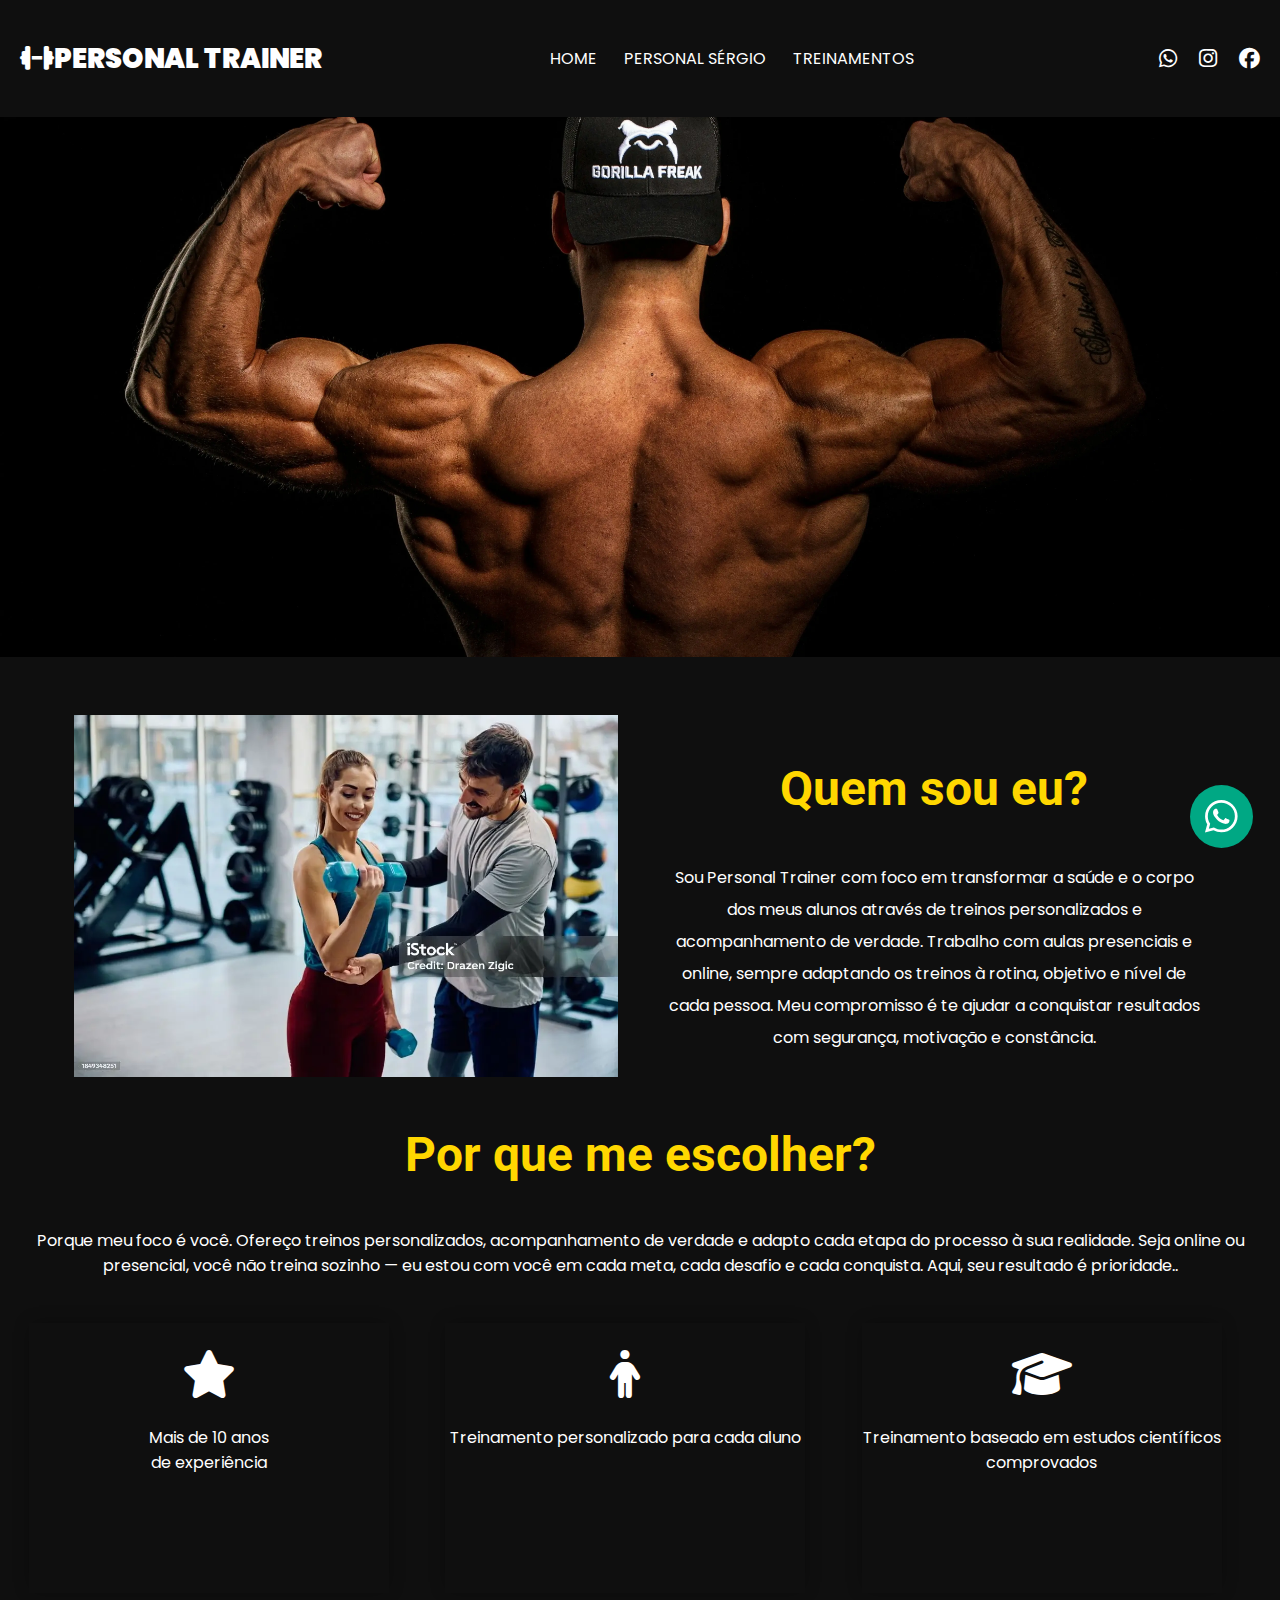
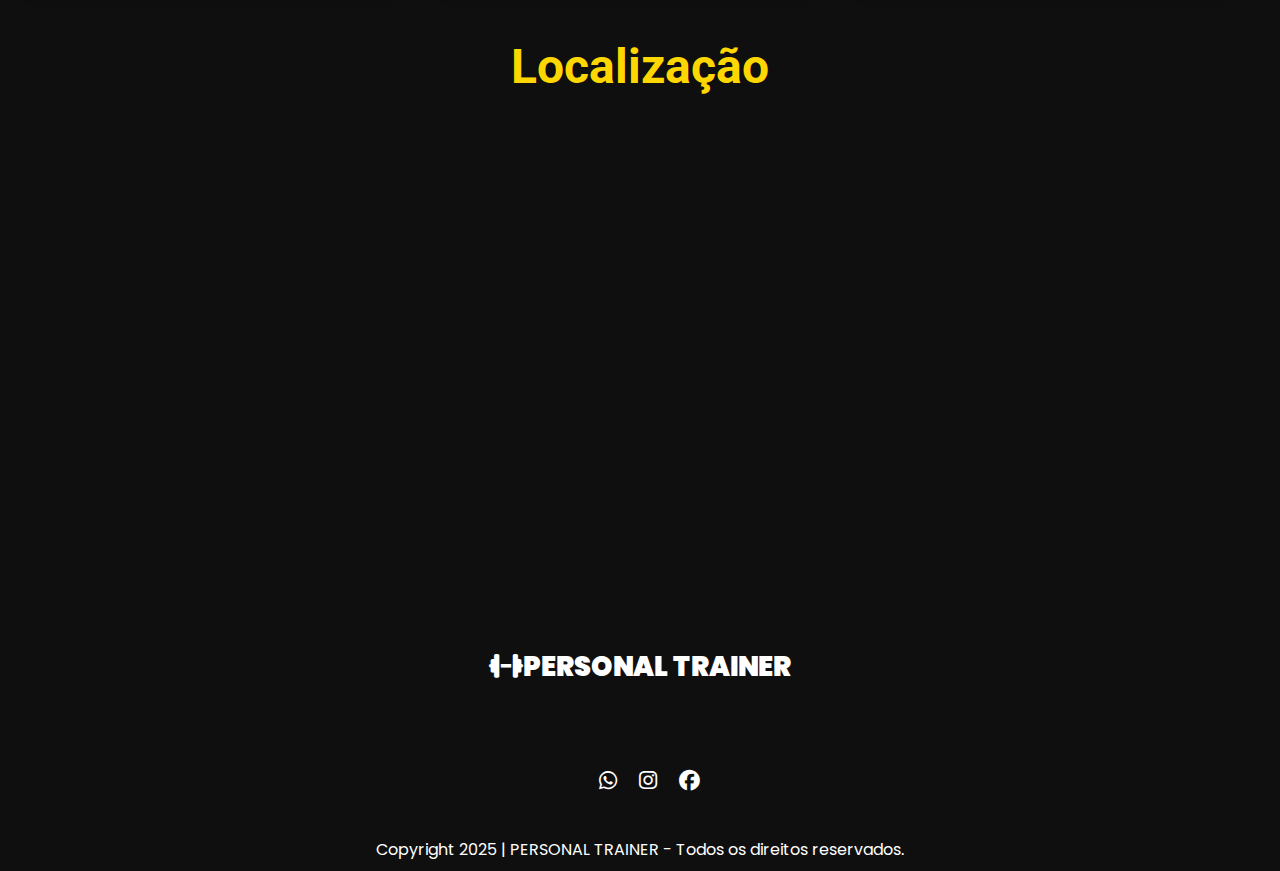
<file: personalsergio.html>
<!DOCTYPE html>
<html lang="en">

<head>
    <meta charset="UTF-8">
    <meta name="viewport" content="width=device-width, initial-scale=1.0">
    <meta charset="UTF-8">
    <meta name="viewport" content="width=device-width, initial-scale=1.0">
    <!-- Descrição (aparece nos resultados de busca) -->
    <meta name="description"
        content="Personal trainer profissional em São Caetano do Sul ajudando você a alcançar seus objetivos de fitness com treinos personalizados, nutrição e motivação. Agende uma consulta hoje!">
    <meta name="keywords"
        content="personal trainer, treino personalizado, emagrecimento, musculação, fitness, saúde, São Caetano do Sul">
    <!-- Autor do site -->
    <meta name="author" content="[Nome do Personal Trainer]">
    <!-- Robots (para indexação no Google) -->
    <meta name="robots" content="index, follow">
    <!-- Geo-tags (útil para SEO local) -->
    <meta name="geo.region" content="BR-SP"> <!-- Ex: SP = São Paulo -->
    <meta name="geo.placename" content="São Caetano do Sul">
    <!-- Facebook, LinkedIn, etc. -->
    <meta property="og:title" content="[Nome do Personal Trainer] | Personal Trainer em [Localização]">
    <meta property="og:description"
        content="Descubra como alcançar seus objetivos fitness com treinos personalizados e orientação profissional.">
    <meta property="og:image" content="URL_DA_IMAGEM_DESTAQUE.jpg">
    <meta property="og:url" content="https://www.seusite.com">
    <meta property="og:type" content="website">
    <link rel="stylesheet" href="https://cdnjs.cloudflare.com/ajax/libs/font-awesome/6.7.2/css/all.min.css"
        integrity="sha512-Evv84Mr4kqVGRNSgIGL/F/aIDqQb7xQ2vcrdIwxfjThSH8CSR7PBEakCr51Ck+w+/U6swU2Im1vVX0SVk9ABhg=="
        crossorigin="anonymous" referrerpolicy="no-referrer" />
    <link rel="stylesheet" href="styles/footer.css">
    <link rel="stylesheet" href="styles/header.css">
    <link rel="stylesheet" href="styles/main.css">
    <link rel="stylesheet" href="styles/responsivity.css">
    <link rel="stylesheet" href="styles/styles.css">
    <link rel="stylesheet" href="styles/responsivity.css">
    <link rel="stylesheet" href="styles/variables.css">
    <link rel="stylesheet" href="styles/whatsapp-btn.css">
    <title>Landing Page - Personal Trainer</title>
</head>

<body>
    <header>
        <nav>
            <div class="logo">
                <i class="fa-solid fa-dumbbell"><span>PERSONAL TRAINER</span></i>
            </div>
            <div class="nav menu">
                <ul class="nav-list">
                    <li>
                        <a class="nav-link" href="/index.html">HOME</a>
                    </li>
                    <li>
                        <a class="nav-link" href="/personalsergio.html">PERSONAL SÉRGIO</a>
                    </li>
                    <li>
                        <a class="nav-link" href="/treinamentos.html">TREINAMENTOS</a>
                    </li>
                </ul>
            </div>
            <div class="nav-icons">
                <i class="fa-brands fa-whatsapp"></i>
                <i class="fa-brands fa-instagram"></i>
                <i class="fa-brands fa-facebook"></i>
            </div>
        </nav>
        <img src="assets/gorilla-freak-wt5jg8_WrJg-unsplash.webp" alt="">
    </header>
    <main>
        <section class="about">
            <div class="about-img">
                <img src="assets/istockphoto-1849348251-1024x1024.webp" alt="">
            </div>
            <div class="about-text">
                <h2>Quem sou eu?</h2>
                <p>Sou Personal Trainer com foco em transformar a saúde e o corpo dos meus alunos através de treinos
                    personalizados e acompanhamento de verdade. Trabalho com aulas presenciais e online, sempre
                    adaptando os treinos à rotina, objetivo e nível de cada pessoa. Meu compromisso é te ajudar a
                    conquistar resultados com segurança, motivação e constância.</p>
            </div>
        </section>
        <section class="contact">
            <h2>Por que me escolher?</h2>
            <p>Porque meu foco é você. Ofereço treinos personalizados, acompanhamento de verdade e adapto cada etapa do
                processo à sua realidade. Seja online ou presencial, você não treina sozinho — eu estou com você em cada
                meta, cada desafio e cada conquista. Aqui, seu resultado é prioridade..</p>
            <div class="new-grid-container">
                <div class="card">
                    <div class="card-img">
                        <i class="fa-solid fa-star"></i>
                    </div>
                    <div class="card-body">
                        <p>Mais de 10 anos<br>de experiência</p>
                    </div>
                </div>
                <div class="card">
                    <div class="card-img">
                        <i class="fa-solid fa-person"></i>
                    </div>
                    <div class="card-body">
                        <p>Treinamento personalizado para cada aluno</p>
                    </div>
                </div>
                <div class="card">
                    <div class="card-img">
                        <i class="fa-solid fa-graduation-cap"></i>
                    </div>
                    <div class="card-body">
                        <p>Treinamento baseado em estudos científicos comprovados</p>
                    </div>
                </div>
            </div>
        </section>
        <section class="location">
            <h2>Localização</h2>
            <iframe
                src="https://www.google.com/maps/embed?pb=!1m18!1m12!1m3!1d3653.6777886461514!2d-46.562530599999995!3d-23.687478100000003!2m3!1f0!2f0!3f0!3m2!1i1024!2i768!4f13.1!3m3!1m2!1s0x94ce4353fea4c1a9%3A0xff3b58ed38024100!2sCileide%20Lanfredi%20-%20Hair%20Studio!5e0!3m2!1spt-BR!2sbr!4v1748383264429!5m2!1spt-BR!2sbr"
                width="100%" height="450" style="border:0;" allowfullscreen="" loading="lazy"
                referrerpolicy="no-referrer-when-downgrade"></iframe>
        </section>
    </main>
    <footer>
        <div class="footer-container">
            <div class="footer-logo">
                <i class="fa-solid fa-dumbbell"><span>PERSONAL TRAINER</span></i>
            </div>
            <div class="footer-icons">
                <i class="fa-brands fa-whatsapp"></i>
                <i class="fa-brands fa-instagram"></i>
                <i class="fa-brands fa-facebook"></i>
            </div>
            <div class="footer-info">
                <p class="copyright">Copyright 2025 | PERSONAL TRAINER - Todos os direitos reservados.</p>
            </div>
        </div>
    </footer>
    <a href="https://api.whatsapp.com/send?phone=55119962210403&text=Quero%20fazer%20um%20agendamento%20hoje!"
        class="whatsapp-btn" target="_blank"><img src="assets/whatssapp.svg" alt="whatsapp-img" loading="lazy"
            data-aos="zoom-in-up" data-aos-delay="400"><span>Agende seu horário</span></a>
    <script src="script/script.js"></script>
    <script src="script/script.js"></script>
</body>

</html>
</file>
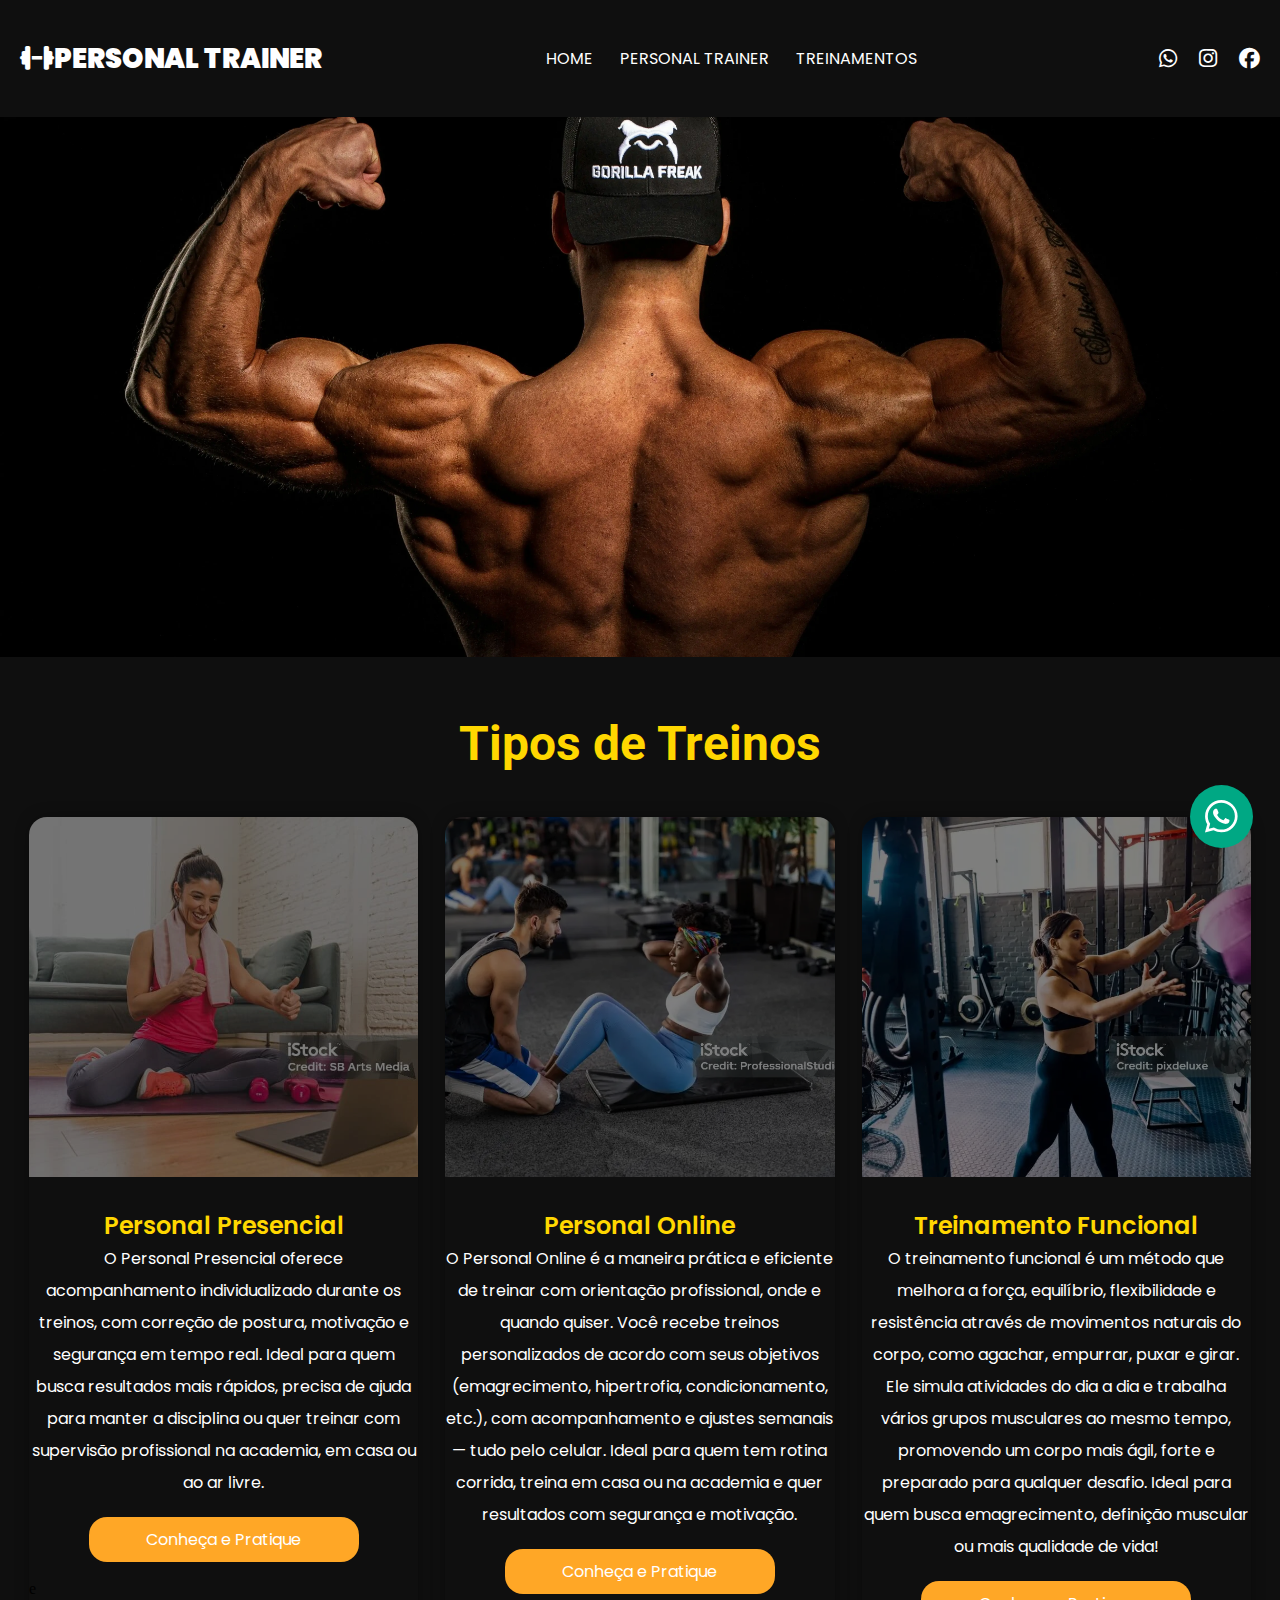
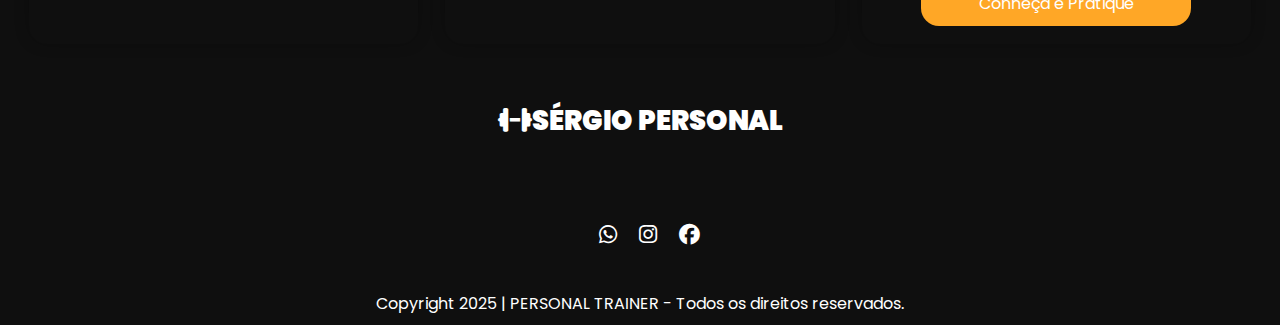
<file: treinamentos.html>
<!DOCTYPE html>
<html lang="en">

<head>
    <meta charset="UTF-8">
    <meta name="viewport" content="width=device-width, initial-scale=1.0">
    <!-- Descrição (aparece nos resultados de busca) -->
    <meta name="description"
        content="Personal trainer profissional em São Caetano do Sul ajudando você a alcançar seus objetivos de fitness com treinos personalizados, nutrição e motivação. Agende uma consulta hoje!">
    <meta name="keywords"
        content="personal trainer, treino personalizado, emagrecimento, musculação, fitness, saúde, São Caetano do Sul">
    <!-- Autor do site -->
    <meta name="author" content="[Nome do Personal Trainer]">
    <!-- Robots (para indexação no Google) -->
    <meta name="robots" content="index, follow">
    <!-- Geo-tags (útil para SEO local) -->
    <meta name="geo.region" content="BR-SP"> <!-- Ex: SP = São Paulo -->
    <meta name="geo.placename" content="São Caetano do Sul">
    <!-- Facebook, LinkedIn, etc. -->
    <meta property="og:title" content="[Nome do Personal Trainer] | Personal Trainer em [Localização]">
    <meta property="og:description"
        content="Descubra como alcançar seus objetivos fitness com treinos personalizados e orientação profissional.">
    <meta property="og:image" content="URL_DA_IMAGEM_DESTAQUE.jpg">
    <meta property="og:url" content="https://www.seusite.com">
    <meta property="og:type" content="website">
    <link rel="stylesheet" href="https://cdnjs.cloudflare.com/ajax/libs/font-awesome/6.7.2/css/all.min.css"
        integrity="sha512-Evv84Mr4kqVGRNSgIGL/F/aIDqQb7xQ2vcrdIwxfjThSH8CSR7PBEakCr51Ck+w+/U6swU2Im1vVX0SVk9ABhg=="
        crossorigin="anonymous" referrerpolicy="no-referrer" />
    <link rel="stylesheet" href="styles/footer.css">
    <link rel="stylesheet" href="styles/header.css">
    <link rel="stylesheet" href="styles/main.css">
    <link rel="stylesheet" href="styles/responsivity.css">
    <link rel="stylesheet" href="styles/styles.css">
    <link rel="stylesheet" href="styles/responsivity.css">
    <link rel="stylesheet" href="styles/variables.css">
    <link rel="stylesheet" href="styles/whatsapp-btn.css">
    <title>Landing Page - Personal Trainer</title>
</head>

<body>
    <header>
        <nav>
            <div class="logo">
                <i class="fa-solid fa-dumbbell"><span>PERSONAL TRAINER</span></i>
            </div>
            <div class="nav menu">
                <ul class="nav-list">
                    <li>
                        <a class="nav-link" href="/index.html">HOME</a>
                    </li>
                    <li>
                        <a class="nav-link" href="/personalsergio.html">PERSONAL TRAINER</a>
                    </li>
                    <li>
                        <a class="nav-link" href="/treinamentos.html">TREINAMENTOS</a>
                    </li>
                </ul>
            </div>
            <div class="nav-icons">
                <i class="fa-brands fa-whatsapp"></i>
                <i class="fa-brands fa-instagram"></i>
                <i class="fa-brands fa-facebook"></i>
            </div>
        </nav>
        <img src="assets/gorilla-freak-wt5jg8_WrJg-unsplash.webp" alt="">
    </header>
    <main>
        <section class="treinamentos">
            <h2>Tipos de Treinos</h2>
            <div class="new-grid">
                <div class="card">
                    <div class="card-img">
                        <img src="assets/istockphoto-1302441608-1024x1024.webp" alt="">
                    </div>
                    <div class="card-body">
                        <span class="card-title">Personal Presencial</span>
                        <p class="card-description">O Personal Presencial oferece acompanhamento individualizado durante
                            os treinos, com correção de postura, motivação e segurança em tempo real. Ideal para quem
                            busca resultados mais rápidos, precisa de ajuda para manter a disciplina ou quer treinar com
                            supervisão profissional na academia, em casa ou ao ar livre.</p>
                        <button class="card-btn">Conheça e Pratique</button>
                    </div>e
                </div>
                <div class="card">
                    <div class="card-img">
                        <img src="assets/istockphoto-1447520784-1024x1024.webp" alt="">
                    </div>
                    <div class="card-body">
                        <span class="card-title">Personal Online</span>
                        <p class="card-description">O Personal Online é a maneira prática e eficiente de treinar com
                            orientação profissional, onde e quando quiser. Você recebe treinos personalizados de acordo
                            com seus objetivos (emagrecimento, hipertrofia, condicionamento, etc.), com acompanhamento e
                            ajustes semanais — tudo pelo celular.
                            Ideal para quem tem rotina corrida, treina em casa ou na academia e quer resultados com
                            segurança e motivação.</p>
                        <button class="card-btn">Conheça e Pratique</button>
                    </div>
                </div>
                <div class="card">
                    <div class="card-img">
                        <img src="assets/istockphoto-2175627935-1024x1024.webp" alt="">
                    </div>
                    <div class="card-body">
                        <span class="card-title">Treinamento Funcional</span>
                        <p class="card-description">O treinamento funcional é um método que melhora a força, equilíbrio,
                            flexibilidade e resistência através de movimentos naturais do corpo, como agachar, empurrar,
                            puxar e girar. Ele simula atividades do dia a dia e trabalha vários grupos musculares ao
                            mesmo tempo, promovendo um corpo mais ágil, forte e preparado para qualquer desafio.
                            Ideal para quem busca emagrecimento, definição muscular ou mais qualidade de vida!</p>
                        <button class="card-btn">Conheça e Pratique</button>
                    </div>
                </div>
            </div>
        </section>
    </main>
    <footer>
        <div class="footer-container">
            <div class="footer-logo">
                <i class="fa-solid fa-dumbbell"><span>SÉRGIO PERSONAL</span></i>
            </div>
            <div class="footer-icons">
                <i class="fa-brands fa-whatsapp"></i>
                <i class="fa-brands fa-instagram"></i>
                <i class="fa-brands fa-facebook"></i>
            </div>
            <div class="footer-info">
                <p class="copyright">Copyright 2025 | PERSONAL TRAINER - Todos os direitos reservados.</p>
            </div>
        </div>
    </footer>
    <a href="https://api.whatsapp.com/send?phone=55119962210403&text=Quero%20fazer%20um%20agendamento%20hoje!"
        class="whatsapp-btn" target="_blank"><img src="assets/whatssapp.svg" alt="whatsapp-img" loading="lazy"
            data-aos="zoom-in-up" data-aos-delay="400"><span>Agende seu horário</span></a>
    <script src="script/script.js"></script>
    </footer>
</body>

</html>
</file>
<file: styles/footer.css>
@import '../styles/variables.css';
@import url("https://fonts.googleapis.com/css2?family=Poppins:ital,wght@0,100;0,200;0,300;0,400;0,500;0,600;0,700;0,800;0,900;1,100;1,200;1,300;1,400;1,500;1,600;1,700;1,800;1,900&display=swap");
@import url("https://fonts.googleapis.com/css2?family=Roboto:ital,wght@0,100..900;1,100..900&display=swap");
@media (width >= 1024px) {
  nav {
    display: flex;
    flex-direction: row !important;
    max-width: 1240px;
    margin: auto;
    justify-content: space-between !important;
    padding: 5dvh 0 !important;
  }
  nav .nav-list {
    display: flex;
    flex-direction: row;
    gap: 3dvh;
  }
}
@media screen and (max-width: 600px) {
  #mobile_btn {
    display: block !important;
  }
}
@media (width >= 1024px) {
  .content h1,
  .content p {
    margin: 10dvh 0 !important;
  }
}
@media (width >= 1024px) {
  .grid {
    display: grid;
    grid-template-columns: repeat(3, 1fr) !important;
    gap: 3dvh;
  }
  .grid .card {
    box-shadow: 0px -1px 17px -4px rgba(0, 0, 0, 0.45);
  }
}
@media (width >= 1024px) {
  .tips {
    display: flex;
    text-align: center;
  }
  .tips h2,
  .tips p {
    margin: 5dvh;
  }
  .tips .grid-container {
    display: grid;
    grid-template-columns: repeat(2, 1fr) !important;
    gap: 3dvh;
  }
  .tips .grid-container .card {
    box-shadow: 0px -1px 17px -4px rgba(0, 0, 0, 0.45);
  }
  .tips .grid-container .card .video-bg {
    width: 100% !important;
    height: 50% !important;
    -o-object-fit: cover !important;
       object-fit: cover !important;
  }
}
@media (width >= 1024px) {
  .footer-container {
    display: flex;
    flex-direction: column;
    justify-content: center !important;
    text-align: center;
    max-width: 1240px;
    margin: auto;
  }
  .footer-container .footer-logo {
    margin: 5dvh 5dvh;
  }
  .footer-container .footer-icons {
    margin: 5dvh 5dvh;
  }
}
@media (width >= 1024px) {
  .about {
    display: flex;
    flex-direction: row !important;
    padding: 5dvh;
  }
  .about div {
    flex: 1;
  }
  .about .about-img {
    margin-right: 5dvh;
  }
  .about .about-text {
    text-align: center;
  }
  .about .about-text h2 {
    margin: 5dvh;
  }
  .about .about-text p {
    line-height: 2rem;
  }
}
@media (width >= 1024px) {
  .new-grid-container {
    display: grid;
    grid-template-columns: repeat(3, 1fr) !important;
    gap: 3dvh;
  }
  .new-grid-container .card {
    box-shadow: 0px -1px 17px -4px rgba(0, 0, 0, 0.45);
    width: 40dvh;
    height: 30dvh;
    display: flex;
    flex-direction: column;
    align-items: center;
    text-align: center;
  }
  .new-grid-container .card .card-img {
    padding-top: 3dvh;
    padding-bottom: 3dvh;
  }
  .new-grid-container .card .card-img i {
    font-size: 3rem;
  }
}
@media (width >= 1024px) {
  .new-grid {
    display: grid;
    grid-template-columns: repeat(3, 1fr) !important;
    gap: 3dvh;
  }
  .new-grid .card {
    box-shadow: 0px -1px 17px -4px rgba(0, 0, 0, 0.45);
  }
  .new-grid .card .card-img img {
    height: 40dvh;
    -o-object-fit: cover;
       object-fit: cover;
  }
}
@media screen and (max-width: 1170px) {
  .nav-list {
    display: none !important;
  }
}
.footer-container {
  display: flex;
  flex-direction: column;
  justify-content: center;
  align-items: center;
  text-align: center;
  padding: 1dvh 1dvh;
}
.footer-container .footer-logo {
  margin: 1dvh 1dvh;
}
.footer-container .footer-logo span {
  font-size: 1.7rem;
}
.footer-container .footer-icons {
  margin: 1dvh 1dvh;
}
.footer-container .footer-icons i {
  margin-left: 2dvh;
  transition: color 0.9s;
}
.footer-container .footer-icons i:hover {
  color: #4CAF50;
}/*# sourceMappingURL=footer.css.map */
</file>
<file: styles/header.css>
@import '../styles/variables.css';
@import url("https://fonts.googleapis.com/css2?family=Poppins:ital,wght@0,100;0,200;0,300;0,400;0,500;0,600;0,700;0,800;0,900;1,100;1,200;1,300;1,400;1,500;1,600;1,700;1,800;1,900&display=swap");
@import url("https://fonts.googleapis.com/css2?family=Roboto:ital,wght@0,100..900;1,100..900&display=swap");
@media (width >= 1024px) {
  nav {
    display: flex;
    flex-direction: row !important;
    max-width: 1240px;
    margin: auto;
    justify-content: space-between !important;
    padding: 5dvh 0 !important;
  }
  nav .nav-list {
    display: flex;
    flex-direction: row;
    gap: 3dvh;
  }
}
@media screen and (max-width: 600px) {
  #mobile_btn {
    display: block !important;
  }
}
@media (width >= 1024px) {
  .content h1,
  .content p {
    margin: 10dvh 0 !important;
  }
}
@media (width >= 1024px) {
  .grid {
    display: grid;
    grid-template-columns: repeat(3, 1fr) !important;
    gap: 3dvh;
  }
  .grid .card {
    box-shadow: 0px -1px 17px -4px rgba(0, 0, 0, 0.45);
  }
}
@media (width >= 1024px) {
  .tips {
    display: flex;
    text-align: center;
  }
  .tips h2,
  .tips p {
    margin: 5dvh;
  }
  .tips .grid-container {
    display: grid;
    grid-template-columns: repeat(2, 1fr) !important;
    gap: 3dvh;
  }
  .tips .grid-container .card {
    box-shadow: 0px -1px 17px -4px rgba(0, 0, 0, 0.45);
  }
  .tips .grid-container .card .video-bg {
    width: 100% !important;
    height: 50% !important;
    -o-object-fit: cover !important;
       object-fit: cover !important;
  }
}
@media (width >= 1024px) {
  .footer-container {
    display: flex;
    flex-direction: column;
    justify-content: center !important;
    text-align: center;
    max-width: 1240px;
    margin: auto;
  }
  .footer-container .footer-logo {
    margin: 5dvh 5dvh;
  }
  .footer-container .footer-icons {
    margin: 5dvh 5dvh;
  }
}
@media (width >= 1024px) {
  .about {
    display: flex;
    flex-direction: row !important;
    padding: 5dvh;
  }
  .about div {
    flex: 1;
  }
  .about .about-img {
    margin-right: 5dvh;
  }
  .about .about-text {
    text-align: center;
  }
  .about .about-text h2 {
    margin: 5dvh;
  }
  .about .about-text p {
    line-height: 2rem;
  }
}
@media (width >= 1024px) {
  .new-grid-container {
    display: grid;
    grid-template-columns: repeat(3, 1fr) !important;
    gap: 3dvh;
  }
  .new-grid-container .card {
    box-shadow: 0px -1px 17px -4px rgba(0, 0, 0, 0.45);
    width: 40dvh;
    height: 30dvh;
    display: flex;
    flex-direction: column;
    align-items: center;
    text-align: center;
  }
  .new-grid-container .card .card-img {
    padding-top: 3dvh;
    padding-bottom: 3dvh;
  }
  .new-grid-container .card .card-img i {
    font-size: 3rem;
  }
}
@media (width >= 1024px) {
  .new-grid {
    display: grid;
    grid-template-columns: repeat(3, 1fr) !important;
    gap: 3dvh;
  }
  .new-grid .card {
    box-shadow: 0px -1px 17px -4px rgba(0, 0, 0, 0.45);
  }
  .new-grid .card .card-img img {
    height: 40dvh;
    -o-object-fit: cover;
       object-fit: cover;
  }
}
@media screen and (max-width: 1170px) {
  .nav-list {
    display: none !important;
  }
}
header nav {
  display: flex;
  flex-direction: column;
  padding: 1dvh 1dvh;
  justify-content: center;
  align-items: center;
}
header nav .logo span {
  font-size: 1.7rem;
}
header nav .nav-list {
  list-style-type: none;
}
header nav .nav-list .nav-link {
  transition: color 0.9s;
}
header nav .nav-list .nav-link:hover {
  color: #4CAF50;
}
header nav .nav-icons i {
  margin-left: 2dvh;
  transition: color 0.9s;
}
header nav .nav-icons i:hover {
  color: #4CAF50;
}
header nav #mobile_btn {
  display: none;
  background-color: transparent;
  color: #FFFFFF;
  border: none;
  font-size: 1.5rem;
  cursor: pointer;
}
header img {
  width: 100%;
  height: 60dvh;
  -o-object-fit: cover;
     object-fit: cover;
}
header #mobile_menu {
  display: none;
  flex-direction: column;
  align-items: center;
  background-color: white;
  position: absolute;
  top: 5rem;
  width: 100%;
  padding: 1rem;
  z-index: 33;
}
header #mobile_menu.active {
  display: flex;
}
header #mobile_menu #mobile_nav_list {
  display: flex;
  flex-direction: column;
  gap: 1rem;
  list-style-type: none;
  text-align: center;
}
header #mobile_menu .nav_item {
  font-size: 1rem;
}
header #mobile_menu .nav_item a {
  text-decoration: none;
  color: #b39b18;
}/*# sourceMappingURL=header.css.map */
</file>
<file: styles/main.css>
@import '../styles/variables.css';
@import url("https://fonts.googleapis.com/css2?family=Poppins:ital,wght@0,100;0,200;0,300;0,400;0,500;0,600;0,700;0,800;0,900;1,100;1,200;1,300;1,400;1,500;1,600;1,700;1,800;1,900&display=swap");
@import url("https://fonts.googleapis.com/css2?family=Roboto:ital,wght@0,100..900;1,100..900&display=swap");
@media (width >= 1024px) {
  nav {
    display: flex;
    flex-direction: row !important;
    max-width: 1240px;
    margin: auto;
    justify-content: space-between !important;
    padding: 5dvh 0 !important;
  }
  nav .nav-list {
    display: flex;
    flex-direction: row;
    gap: 3dvh;
  }
}
@media (width >= 1024px) {
  .content h1,
  .content p {
    margin: 10dvh 0 !important;
  }
}
@media (width >= 1024px) {
  .grid {
    display: grid;
    grid-template-columns: repeat(3, 1fr) !important;
    gap: 3dvh;
  }
  .grid .card {
    box-shadow: 0px -1px 17px -4px rgba(0, 0, 0, 0.45);
  }
}
@media (width >= 1024px) {
  .tips {
    display: flex;
    text-align: center;
  }
  .tips h2,
  .tips p {
    margin: 5dvh;
  }
  .tips .grid-container {
    display: grid;
    grid-template-columns: repeat(2, 1fr) !important;
    gap: 3dvh;
  }
  .tips .grid-container .card {
    box-shadow: 0px -1px 17px -4px rgba(0, 0, 0, 0.45);
  }
  .tips .grid-container .card .video-bg {
    width: 100% !important;
    height: 50% !important;
    -o-object-fit: cover !important;
       object-fit: cover !important;
  }
}
@media (width >= 1024px) {
  .footer-container {
    display: flex;
    flex-direction: column;
    justify-content: center !important;
    text-align: center;
    max-width: 1240px;
    margin: auto;
  }
  .footer-container .footer-logo {
    margin: 5dvh 5dvh;
  }
  .footer-container .footer-icons {
    margin: 5dvh 5dvh;
  }
}
@media (width >= 1024px) {
  .about {
    display: flex;
    flex-direction: row !important;
    padding: 5dvh;
  }
  .about div {
    flex: 1;
  }
  .about .about-img {
    margin-right: 5dvh;
  }
  .about .about-text {
    text-align: center;
  }
  .about .about-text h2 {
    margin: 5dvh;
  }
  .about .about-text p {
    line-height: 2rem;
  }
}
@media (width >= 1024px) {
  .new-grid-container {
    display: grid;
    grid-template-columns: repeat(3, 1fr) !important;
    gap: 3dvh;
  }
  .new-grid-container .card {
    box-shadow: 0px -1px 17px -4px rgba(0, 0, 0, 0.45);
    width: 40dvh;
    height: 30dvh;
    display: flex;
    flex-direction: column;
    align-items: center;
    text-align: center;
  }
  .new-grid-container .card .card-img {
    padding-top: 3dvh;
    padding-bottom: 3dvh;
  }
  .new-grid-container .card .card-img i {
    font-size: 3rem;
  }
}
@media (width >= 1024px) {
  .new-grid {
    display: grid;
    grid-template-columns: repeat(3, 1fr) !important;
    gap: 3dvh;
  }
  .new-grid .card {
    box-shadow: 0px -1px 17px -4px rgba(0, 0, 0, 0.45);
  }
  .new-grid .card .card-img img {
    height: 40dvh;
    -o-object-fit: cover;
       object-fit: cover;
  }
}
main {
  max-width: 1240px;
  margin: auto;
  padding: 1dvh 1dvh;
}
main .hero {
  display: flex;
  flex-direction: column;
}
main .hero .content {
  text-align: center;
}
main .hero .content h1 {
  font-weight: 600;
}
main .hero .content h1,
main .hero .content p {
  margin: 1dvh 1dvh;
}
main .hero .content p {
  line-height: 2rem;
}
main .hero .grid {
  display: grid;
  grid-template-columns: 1fr;
}
main .hero .grid .card {
  background-color: #FFFFFF;
  border-radius: 2dvh;
  overflow: hidden;
  margin-bottom: 3dvh;
}
main .hero .grid .card .card-img img {
  width: 100%;
  height: 40dvh;
  -o-object-fit: cover;
     object-fit: cover;
  margin-bottom: 3dvh;
  filter: brightness(50%);
  transition: transform 0.9s;
}
main .hero .grid .card .card-img img:hover {
  transform: scale(1.1);
}
main .hero .grid .card .card-body {
  text-align: center;
}
main .hero .grid .card .card-body .card-title {
  color: #FFD700;
  font-size: 1.5rem;
  font-weight: 600;
  margin-bottom: 2dvh;
}
main .hero .grid .card .card-body .card-description {
  color: #0f0f0f;
  line-height: 2rem;
  margin-bottom: 2dvh;
}
main .hero .grid .card .card-body .card-btn {
  color: #FFFFFF;
  background-color: #FFA726;
  border: none;
  border-radius: 2dvh;
  height: 5dvh;
  width: 30dvh;
  margin-bottom: 2dvh;
  transition: background-color 0.9s;
}
main .hero .grid .card .card-body .card-btn:hover {
  background-color: #eb1515;
}
main .tips {
  display: flex;
  flex-direction: column;
  justify-content: center;
  text-align: center;
}
main .tips p {
  margin-bottom: 2dvh;
}
main .tips .grid-container {
  display: grid;
  grid-template-columns: 1fr;
}
main .tips .grid-container .card {
  background-color: #FFFFFF;
  border-radius: 2dvh;
  overflow: hidden;
  margin-bottom: 3dvh;
}
main .tips .grid-container .card .video-bg {
  width: 100%;
  height: 50dvh;
  -o-object-fit: cover;
     object-fit: cover;
}
main .tips .grid-container .card .card-body {
  text-align: center;
}
main .tips .grid-container .card .card-body .card-title {
  color: #FFD700;
  font-size: 1.5rem;
  font-weight: 600;
  margin-bottom: 2dvh;
}
main .tips .grid-container .card .card-body .card-description {
  color: #0f0f0f;
  line-height: 2rem;
  margin-bottom: 2dvh;
}
main .about {
  display: flex;
  flex-direction: column;
}
main .contact {
  display: flex;
  flex-direction: column;
  text-align: center;
}
main .contact h2 {
  margin-bottom: 5dvh;
}
main .contact p {
  margin-bottom: 5dvh;
}
main .contact .new-grid-container {
  display: grid;
  grid-template-columns: 1fr;
  border-radius: 2dvh;
}
main .location {
  display: flex;
  flex-direction: column;
  text-align: center;
}
main .location h2 {
  margin: 5dvh;
}
main .treinamentos {
  display: flex;
  flex-direction: column;
}
main .treinamentos h2 {
  text-align: center;
  margin: 5dvh 5dvh;
}
main .treinamentos .new-grid {
  display: grid;
  grid-template-columns: 1fr;
}
main .treinamentos .new-grid .card {
  border-radius: 2dvh;
  overflow: hidden;
}
main .treinamentos .new-grid .card .card-img img {
  width: 100%;
  height: 40dvh;
  -o-object-fit: cover;
     object-fit: cover;
  margin-bottom: 3dvh;
  filter: brightness(50%);
  transition: transform 0.9s;
}
main .treinamentos .new-grid .card .card-img img:hover {
  transform: scale(1.1);
}
main .treinamentos .new-grid .card .card-body {
  text-align: center;
}
main .treinamentos .new-grid .card .card-body .card-title {
  color: #FFD700;
  font-size: 1.5rem;
  font-weight: 600;
  margin-bottom: 2dvh;
}
main .treinamentos .new-grid .card .card-body .card-description {
  line-height: 2rem;
  margin-bottom: 2dvh;
}
main .treinamentos .new-grid .card .card-body .card-btn {
  color: #FFFFFF;
  background-color: #FFA726;
  border: none;
  border-radius: 2dvh;
  height: 5dvh;
  width: 30dvh;
  margin-bottom: 2dvh;
  transition: background-color 0.9s;
}
main .treinamentos .new-grid .card .card-body .card-btn:hover {
  background-color: #4CAF50;
}/*# sourceMappingURL=main.css.map */
</file>
<file: styles/responsivity.css>
@import '../styles/variables.css';
@media (width >= 1024px) {
  nav {
    display: flex;
    flex-direction: row !important;
    max-width: 1240px;
    margin: auto;
    justify-content: space-between !important;
    padding: 5dvh 0 !important;
  }
  nav .nav-list {
    display: flex;
    flex-direction: row;
    gap: 3dvh;
  }
}
@media screen and (max-width: 600px) {
  #mobile_btn {
    display: block !important;
  }
}
@media (width >= 1024px) {
  .content h1,
  .content p {
    margin: 10dvh 0 !important;
  }
}
@media (width >= 1024px) {
  .grid {
    display: grid;
    grid-template-columns: repeat(3, 1fr) !important;
    gap: 3dvh;
  }
  .grid .card {
    box-shadow: 0px -1px 17px -4px rgba(0, 0, 0, 0.45);
  }
}
@media (width >= 1024px) {
  .tips {
    display: flex;
    text-align: center;
  }
  .tips h2,
  .tips p {
    margin: 5dvh;
  }
  .tips .grid-container {
    display: grid;
    grid-template-columns: repeat(2, 1fr) !important;
    gap: 3dvh;
  }
  .tips .grid-container .card {
    box-shadow: 0px -1px 17px -4px rgba(0, 0, 0, 0.45);
  }
  .tips .grid-container .card .video-bg {
    width: 100% !important;
    height: 50% !important;
    -o-object-fit: cover !important;
       object-fit: cover !important;
  }
}
@media (width >= 1024px) {
  .footer-container {
    display: flex;
    flex-direction: column;
    justify-content: center !important;
    text-align: center;
    max-width: 1240px;
    margin: auto;
  }
  .footer-container .footer-logo {
    margin: 5dvh 5dvh;
  }
  .footer-container .footer-icons {
    margin: 5dvh 5dvh;
  }
}
@media (width >= 1024px) {
  .about {
    display: flex;
    flex-direction: row !important;
    padding: 5dvh;
  }
  .about div {
    flex: 1;
  }
  .about .about-img {
    margin-right: 5dvh;
  }
  .about .about-text {
    text-align: center;
  }
  .about .about-text h2 {
    margin: 5dvh;
  }
  .about .about-text p {
    line-height: 2rem;
  }
}
@media (width >= 1024px) {
  .new-grid-container {
    display: grid;
    grid-template-columns: repeat(3, 1fr) !important;
    gap: 3dvh;
  }
  .new-grid-container .card {
    box-shadow: 0px -1px 17px -4px rgba(0, 0, 0, 0.45);
    width: 40dvh;
    height: 30dvh;
    display: flex;
    flex-direction: column;
    align-items: center;
    text-align: center;
  }
  .new-grid-container .card .card-img {
    padding-top: 3dvh;
    padding-bottom: 3dvh;
  }
  .new-grid-container .card .card-img i {
    font-size: 3rem;
  }
}
@media (width >= 1024px) {
  .new-grid {
    display: grid;
    grid-template-columns: repeat(3, 1fr) !important;
    gap: 3dvh;
  }
  .new-grid .card {
    box-shadow: 0px -1px 17px -4px rgba(0, 0, 0, 0.45);
  }
  .new-grid .card .card-img img {
    height: 40dvh;
    -o-object-fit: cover;
       object-fit: cover;
  }
}
@media screen and (max-width: 1170px) {
  .nav-list {
    display: none !important;
  }
}/*# sourceMappingURL=responsivity.css.map */
</file>
<file: styles/styles.css>
@import '../styles/variables.css';
@import url("https://fonts.googleapis.com/css2?family=Poppins:ital,wght@0,100;0,200;0,300;0,400;0,500;0,600;0,700;0,800;0,900;1,100;1,200;1,300;1,400;1,500;1,600;1,700;1,800;1,900&display=swap");
@import url("https://fonts.googleapis.com/css2?family=Roboto:ital,wght@0,100..900;1,100..900&display=swap");
@import '../styles/variables.css';
@import url("https://fonts.googleapis.com/css2?family=Poppins:ital,wght@0,100;0,200;0,300;0,400;0,500;0,600;0,700;0,800;0,900;1,100;1,200;1,300;1,400;1,500;1,600;1,700;1,800;1,900&display=swap");
@import url("https://fonts.googleapis.com/css2?family=Roboto:ital,wght@0,100..900;1,100..900&display=swap");
@import '../styles/variables.css';
@import url("https://fonts.googleapis.com/css2?family=Poppins:ital,wght@0,100;0,200;0,300;0,400;0,500;0,600;0,700;0,800;0,900;1,100;1,200;1,300;1,400;1,500;1,600;1,700;1,800;1,900&display=swap");
@import url("https://fonts.googleapis.com/css2?family=Roboto:ital,wght@0,100..900;1,100..900&display=swap");
@import '../styles/variables.css';
@import url("https://fonts.googleapis.com/css2?family=Poppins:ital,wght@0,100;0,200;0,300;0,400;0,500;0,600;0,700;0,800;0,900;1,100;1,200;1,300;1,400;1,500;1,600;1,700;1,800;1,900&display=swap");
@import url("https://fonts.googleapis.com/css2?family=Roboto:ital,wght@0,100..900;1,100..900&display=swap");
@import url("https://fonts.googleapis.com/css2?family=Poppins:ital,wght@0,100;0,200;0,300;0,400;0,500;0,600;0,700;0,800;0,900;1,100;1,200;1,300;1,400;1,500;1,600;1,700;1,800;1,900&display=swap");
@import url("https://fonts.googleapis.com/css2?family=Roboto:ital,wght@0,100..900;1,100..900&display=swap");
@media (width >= 1024px) {
  nav {
    display: flex;
    flex-direction: row !important;
    max-width: 1240px;
    margin: auto;
    justify-content: space-between !important;
    padding: 5dvh 0 !important;
  }
  nav .nav-list {
    display: flex;
    flex-direction: row;
    gap: 3dvh;
  }
}
@media (width >= 1024px) {
  .content h1,
  .content p {
    margin: 10dvh 0 !important;
  }
}
@media (width >= 1024px) {
  .grid {
    display: grid;
    grid-template-columns: repeat(3, 1fr) !important;
    gap: 3dvh;
  }
  .grid .card {
    box-shadow: 0px -1px 17px -4px rgba(0, 0, 0, 0.45);
  }
}
@media (width >= 1024px) {
  .tips {
    display: flex;
    text-align: center;
  }
  .tips h2,
  .tips p {
    margin: 5dvh;
  }
  .tips .grid-container {
    display: grid;
    grid-template-columns: repeat(2, 1fr) !important;
    gap: 3dvh;
  }
  .tips .grid-container .card {
    box-shadow: 0px -1px 17px -4px rgba(0, 0, 0, 0.45);
  }
  .tips .grid-container .card .video-bg {
    width: 100% !important;
    height: 50% !important;
    -o-object-fit: cover !important;
       object-fit: cover !important;
  }
}
@media (width >= 1024px) {
  .footer-container {
    display: flex;
    flex-direction: column;
    justify-content: center !important;
    text-align: center;
    max-width: 1240px;
    margin: auto;
  }
  .footer-container .footer-logo {
    margin: 5dvh 5dvh;
  }
  .footer-container .footer-icons {
    margin: 5dvh 5dvh;
  }
}
@media (width >= 1024px) {
  .about {
    display: flex;
    flex-direction: row !important;
    padding: 5dvh;
  }
  .about div {
    flex: 1;
  }
  .about .about-img {
    margin-right: 5dvh;
  }
  .about .about-text {
    text-align: center;
  }
  .about .about-text h2 {
    margin: 5dvh;
  }
  .about .about-text p {
    line-height: 2rem;
  }
}
@media (width >= 1024px) {
  .new-grid-container {
    display: grid;
    grid-template-columns: repeat(3, 1fr) !important;
    gap: 3dvh;
  }
  .new-grid-container .card {
    box-shadow: 0px -1px 17px -4px rgba(0, 0, 0, 0.45);
    width: 40dvh;
    height: 30dvh;
    display: flex;
    flex-direction: column;
    align-items: center;
    text-align: center;
  }
  .new-grid-container .card .card-img {
    padding-top: 3dvh;
    padding-bottom: 3dvh;
  }
  .new-grid-container .card .card-img i {
    font-size: 3rem;
  }
}
@media (width >= 1024px) {
  .new-grid {
    display: grid;
    grid-template-columns: repeat(3, 1fr) !important;
    gap: 3dvh;
  }
  .new-grid .card {
    box-shadow: 0px -1px 17px -4px rgba(0, 0, 0, 0.45);
  }
  .new-grid .card .card-img img {
    height: 40dvh;
    -o-object-fit: cover;
       object-fit: cover;
  }
}
.footer-container {
  display: flex;
  flex-direction: column;
  justify-content: center;
  align-items: center;
  text-align: center;
  padding: 1dvh 1dvh;
}
.footer-container .footer-logo {
  margin: 1dvh 1dvh;
}
.footer-container .footer-logo i {
  font-size: 1.7rem;
}
.footer-container .footer-logo span {
  font-size: 1.7rem;
}
.footer-container .footer-icons {
  margin: 1dvh 1dvh;
}
.footer-container .footer-icons i {
  margin-left: 2dvh;
  transition: color 0.9s;
}
.footer-container .footer-icons i:hover {
  color: #4CAF50;
}

@media (width >= 1024px) {
  nav {
    display: flex;
    flex-direction: row !important;
    max-width: 1240px;
    margin: auto;
    justify-content: space-between !important;
    padding: 5dvh 0 !important;
  }
  nav .nav-list {
    display: flex;
    flex-direction: row;
    gap: 3dvh;
  }
}
@media (width >= 1024px) {
  .content h1,
  .content p {
    margin: 10dvh 0 !important;
  }
}
@media (width >= 1024px) {
  .grid {
    display: grid;
    grid-template-columns: repeat(3, 1fr) !important;
    gap: 3dvh;
  }
  .grid .card {
    box-shadow: 0px -1px 17px -4px rgba(0, 0, 0, 0.45);
  }
}
@media (width >= 1024px) {
  .tips {
    display: flex;
    text-align: center;
  }
  .tips h2,
  .tips p {
    margin: 5dvh;
  }
  .tips .grid-container {
    display: grid;
    grid-template-columns: repeat(2, 1fr) !important;
    gap: 3dvh;
  }
  .tips .grid-container .card {
    box-shadow: 0px -1px 17px -4px rgba(0, 0, 0, 0.45);
  }
  .tips .grid-container .card .video-bg {
    width: 100% !important;
    height: 50% !important;
    -o-object-fit: cover !important;
       object-fit: cover !important;
  }
}
@media (width >= 1024px) {
  .footer-container {
    display: flex;
    flex-direction: column;
    justify-content: center !important;
    text-align: center;
    max-width: 1240px;
    margin: auto;
  }
  .footer-container .footer-logo {
    margin: 5dvh 5dvh;
  }
  .footer-container .footer-icons {
    margin: 5dvh 5dvh;
  }
}
@media (width >= 1024px) {
  .about {
    display: flex;
    flex-direction: row !important;
    padding: 5dvh;
  }
  .about div {
    flex: 1;
  }
  .about .about-img {
    margin-right: 5dvh;
  }
  .about .about-text {
    text-align: center;
  }
  .about .about-text h2 {
    margin: 5dvh;
  }
  .about .about-text p {
    line-height: 2rem;
  }
}
@media (width >= 1024px) {
  .new-grid-container {
    display: grid;
    grid-template-columns: repeat(3, 1fr) !important;
    gap: 3dvh;
  }
  .new-grid-container .card {
    box-shadow: 0px -1px 17px -4px rgba(0, 0, 0, 0.45);
    width: 40dvh;
    height: 30dvh;
    display: flex;
    flex-direction: column;
    align-items: center;
    text-align: center;
  }
  .new-grid-container .card .card-img {
    padding-top: 3dvh;
    padding-bottom: 3dvh;
  }
  .new-grid-container .card .card-img i {
    font-size: 3rem;
  }
}
@media (width >= 1024px) {
  .new-grid {
    display: grid;
    grid-template-columns: repeat(3, 1fr) !important;
    gap: 3dvh;
  }
  .new-grid .card {
    box-shadow: 0px -1px 17px -4px rgba(0, 0, 0, 0.45);
  }
  .new-grid .card .card-img img {
    height: 40dvh;
    -o-object-fit: cover;
       object-fit: cover;
  }
}
header nav {
  display: flex;
  flex-direction: column;
  padding: 1dvh 1dvh;
  justify-content: center;
  align-items: center;
}
header nav .logo i {
  font-size: 1.7rem;
}
header nav .logo span {
  font-size: 1.7rem;
}
header nav .nav-list {
  list-style-type: none;
}
header nav .nav-list .nav-link {
  transition: color 0.9s;
}
header nav .nav-list .nav-link:hover {
  color: #4CAF50;
}
header nav .nav-icons i {
  margin-left: 2dvh;
  transition: color 0.9s;
}
header nav .nav-icons i:hover {
  color: #4CAF50;
}
header img {
  width: 100%;
  height: 60dvh;
  -o-object-fit: cover;
     object-fit: cover;
}

@media (width >= 1024px) {
  nav {
    display: flex;
    flex-direction: row !important;
    max-width: 1240px;
    margin: auto;
    justify-content: space-between !important;
    padding: 5dvh 0 !important;
  }
  nav .nav-list {
    display: flex;
    flex-direction: row;
    gap: 3dvh;
  }
}
@media (width >= 1024px) {
  .content h1,
  .content p {
    margin: 10dvh 0 !important;
  }
}
@media (width >= 1024px) {
  .grid {
    display: grid;
    grid-template-columns: repeat(3, 1fr) !important;
    gap: 3dvh;
  }
  .grid .card {
    box-shadow: 0px -1px 17px -4px rgba(0, 0, 0, 0.45);
  }
}
@media (width >= 1024px) {
  .tips {
    display: flex;
    text-align: center;
  }
  .tips h2,
  .tips p {
    margin: 5dvh;
  }
  .tips .grid-container {
    display: grid;
    grid-template-columns: repeat(2, 1fr) !important;
    gap: 3dvh;
  }
  .tips .grid-container .card {
    box-shadow: 0px -1px 17px -4px rgba(0, 0, 0, 0.45);
  }
  .tips .grid-container .card .video-bg {
    width: 100% !important;
    height: 50% !important;
    -o-object-fit: cover !important;
       object-fit: cover !important;
  }
}
@media (width >= 1024px) {
  .footer-container {
    display: flex;
    flex-direction: column;
    justify-content: center !important;
    text-align: center;
    max-width: 1240px;
    margin: auto;
  }
  .footer-container .footer-logo {
    margin: 5dvh 5dvh;
  }
  .footer-container .footer-icons {
    margin: 5dvh 5dvh;
  }
}
@media (width >= 1024px) {
  .about {
    display: flex;
    flex-direction: row !important;
    padding: 5dvh;
  }
  .about div {
    flex: 1;
  }
  .about .about-img {
    margin-right: 5dvh;
  }
  .about .about-text {
    text-align: center;
  }
  .about .about-text h2 {
    margin: 5dvh;
  }
  .about .about-text p {
    line-height: 2rem;
  }
}
@media (width >= 1024px) {
  .new-grid-container {
    display: grid;
    grid-template-columns: repeat(3, 1fr) !important;
    gap: 3dvh;
  }
  .new-grid-container .card {
    box-shadow: 0px -1px 17px -4px rgba(0, 0, 0, 0.45);
    width: 40dvh;
    height: 30dvh;
    display: flex;
    flex-direction: column;
    align-items: center;
    text-align: center;
  }
  .new-grid-container .card .card-img {
    padding-top: 3dvh;
    padding-bottom: 3dvh;
  }
  .new-grid-container .card .card-img i {
    font-size: 3rem;
  }
}
@media (width >= 1024px) {
  .new-grid {
    display: grid;
    grid-template-columns: repeat(3, 1fr) !important;
    gap: 3dvh;
  }
  .new-grid .card {
    box-shadow: 0px -1px 17px -4px rgba(0, 0, 0, 0.45);
  }
  .new-grid .card .card-img img {
    height: 40dvh;
    -o-object-fit: cover;
       object-fit: cover;
  }
}
main {
  max-width: 1240px;
  margin: auto;
  padding: 1dvh 1dvh;
}
main .hero {
  display: flex;
  flex-direction: column;
}
main .hero .content {
  text-align: center;
}
main .hero .content h1 {
  font-weight: 600;
}
main .hero .content h1,
main .hero .content p {
  margin: 1dvh 1dvh;
}
main .hero .content p {
  line-height: 2rem;
}
main .hero .grid {
  display: grid;
  grid-template-columns: 1fr;
}
main .hero .grid .card {
  background-color: #FFFFFF;
  border-radius: 2dvh;
  overflow: hidden;
  margin-bottom: 3dvh;
}
main .hero .grid .card .card-img img {
  width: 100%;
  height: 40dvh;
  -o-object-fit: cover;
     object-fit: cover;
  margin-bottom: 3dvh;
  filter: brightness(50%);
  transition: transform 0.9s;
}
main .hero .grid .card .card-img img:hover {
  transform: scale(1.1);
}
main .hero .grid .card .card-body {
  text-align: center;
}
main .hero .grid .card .card-body .card-title {
  color: #FFD700;
  font-size: 1.5rem;
  font-weight: 600;
  margin-bottom: 2dvh;
}
main .hero .grid .card .card-body .card-description {
  color: #0f0f0f;
  line-height: 2rem;
  margin-bottom: 2dvh;
}
main .hero .grid .card .card-body .card-btn {
  color: #FFFFFF;
  background-color: #FFA726;
  border: none;
  border-radius: 2dvh;
  height: 5dvh;
  width: 30dvh;
  margin-bottom: 2dvh;
  transition: background-color 0.9s;
}
main .hero .grid .card .card-body .card-btn:hover {
  background-color: #eb1515;
}
main .tips {
  display: flex;
  flex-direction: column;
  justify-content: center;
  text-align: center;
}
main .tips p {
  margin-bottom: 2dvh;
}
main .tips .grid-container {
  display: grid;
  grid-template-columns: 1fr;
}
main .tips .grid-container .card {
  background-color: #FFFFFF;
  border-radius: 2dvh;
  overflow: hidden;
  margin-bottom: 3dvh;
}
main .tips .grid-container .card .video-bg {
  width: 100%;
  height: 50dvh;
  -o-object-fit: cover;
     object-fit: cover;
}
main .tips .grid-container .card .card-body {
  text-align: center;
}
main .tips .grid-container .card .card-body .card-title {
  color: #FFD700;
  font-size: 1.5rem;
  font-weight: 600;
  margin-bottom: 2dvh;
}
main .tips .grid-container .card .card-body .card-description {
  color: #0f0f0f;
  line-height: 2rem;
  margin-bottom: 2dvh;
}
main .about {
  display: flex;
  flex-direction: column;
}
main .contact {
  display: flex;
  flex-direction: column;
  text-align: center;
}
main .contact h2 {
  margin-bottom: 5dvh;
}
main .contact p {
  margin-bottom: 5dvh;
}
main .contact .new-grid-container {
  display: grid;
  grid-template-columns: 1fr;
  border-radius: 2dvh;
}
main .location {
  display: flex;
  flex-direction: column;
  text-align: center;
}
main .location h2 {
  margin: 5dvh;
}
main .treinamentos {
  display: flex;
  flex-direction: column;
}
main .treinamentos h2 {
  text-align: center;
  margin: 5dvh 5dvh;
}
main .treinamentos .new-grid {
  display: grid;
  grid-template-columns: 1fr;
}
main .treinamentos .new-grid .card {
  border-radius: 2dvh;
  overflow: hidden;
}
main .treinamentos .new-grid .card .card-img img {
  width: 100%;
  height: 40dvh;
  -o-object-fit: cover;
     object-fit: cover;
  margin-bottom: 3dvh;
  filter: brightness(50%);
  transition: transform 0.9s;
}
main .treinamentos .new-grid .card .card-img img:hover {
  transform: scale(1.1);
}
main .treinamentos .new-grid .card .card-body {
  text-align: center;
}
main .treinamentos .new-grid .card .card-body .card-title {
  color: #FFD700;
  font-size: 1.5rem;
  font-weight: 600;
  margin-bottom: 2dvh;
}
main .treinamentos .new-grid .card .card-body .card-description {
  line-height: 2rem;
  margin-bottom: 2dvh;
}
main .treinamentos .new-grid .card .card-body .card-btn {
  color: #FFFFFF;
  background-color: #FFA726;
  border: none;
  border-radius: 2dvh;
  height: 5dvh;
  width: 30dvh;
  margin-bottom: 2dvh;
  transition: background-color 0.9s;
}
main .treinamentos .new-grid .card .card-body .card-btn:hover {
  background-color: #4CAF50;
}

@media (width >= 1024px) {
  nav {
    display: flex;
    flex-direction: row !important;
    max-width: 1240px;
    margin: auto;
    justify-content: space-between !important;
    padding: 5dvh 0 !important;
  }
  nav .nav-list {
    display: flex;
    flex-direction: row;
    gap: 3dvh;
  }
}
@media (width >= 1024px) {
  .content h1,
  .content p {
    margin: 10dvh 0 !important;
  }
}
@media (width >= 1024px) {
  .grid {
    display: grid;
    grid-template-columns: repeat(3, 1fr) !important;
    gap: 3dvh;
  }
  .grid .card {
    box-shadow: 0px -1px 17px -4px rgba(0, 0, 0, 0.45);
  }
}
@media (width >= 1024px) {
  .tips {
    display: flex;
    text-align: center;
  }
  .tips h2,
  .tips p {
    margin: 5dvh;
  }
  .tips .grid-container {
    display: grid;
    grid-template-columns: repeat(2, 1fr) !important;
    gap: 3dvh;
  }
  .tips .grid-container .card {
    box-shadow: 0px -1px 17px -4px rgba(0, 0, 0, 0.45);
  }
  .tips .grid-container .card .video-bg {
    width: 100% !important;
    height: 50% !important;
    -o-object-fit: cover !important;
       object-fit: cover !important;
  }
}
@media (width >= 1024px) {
  .footer-container {
    display: flex;
    flex-direction: column;
    justify-content: center !important;
    text-align: center;
    max-width: 1240px;
    margin: auto;
  }
  .footer-container .footer-logo {
    margin: 5dvh 5dvh;
  }
  .footer-container .footer-icons {
    margin: 5dvh 5dvh;
  }
}
@media (width >= 1024px) {
  .about {
    display: flex;
    flex-direction: row !important;
    padding: 5dvh;
  }
  .about div {
    flex: 1;
  }
  .about .about-img {
    margin-right: 5dvh;
  }
  .about .about-text {
    text-align: center;
  }
  .about .about-text h2 {
    margin: 5dvh;
  }
  .about .about-text p {
    line-height: 2rem;
  }
}
@media (width >= 1024px) {
  .new-grid-container {
    display: grid;
    grid-template-columns: repeat(3, 1fr) !important;
    gap: 3dvh;
  }
  .new-grid-container .card {
    box-shadow: 0px -1px 17px -4px rgba(0, 0, 0, 0.45);
    width: 40dvh;
    height: 30dvh;
    display: flex;
    flex-direction: column;
    align-items: center;
    text-align: center;
  }
  .new-grid-container .card .card-img {
    padding-top: 3dvh;
    padding-bottom: 3dvh;
  }
  .new-grid-container .card .card-img i {
    font-size: 3rem;
  }
}
@media (width >= 1024px) {
  .new-grid {
    display: grid;
    grid-template-columns: repeat(3, 1fr) !important;
    gap: 3dvh;
  }
  .new-grid .card {
    box-shadow: 0px -1px 17px -4px rgba(0, 0, 0, 0.45);
  }
  .new-grid .card .card-img img {
    height: 40dvh;
    -o-object-fit: cover;
       object-fit: cover;
  }
}
.whatsapp-btn {
  border-radius: 50%;
  position: fixed;
  right: 5dvh;
  bottom: 5dvh;
  z-index: 6;
  max-width: 5dvh;
  cursor: pointer;
  transition: transform 0.5s;
}
.whatsapp-btn img {
  width: 7dvh;
  transition: transform 0.4s;
}
.whatsapp-btn span {
  visibility: hidden;
  color: #FFFFFF;
  text-align: center;
  font-size: 1rem;
  position: absolute;
  left: -6dvh;
  top: -15dvh;
  padding: 1dvh;
  transition: opacity 0.5s;
  border-radius: 1dvh;
}

.whatsapp-btn:hover span {
  visibility: visible;
  opacity: 1;
}

.whatsapp-btn:hover {
  transform: scale(1.2);
}

* {
  margin: 0;
  padding: 0;
  box-sizing: border-box;
  text-decoration: none;
}

header {
  width: 100%;
}

body {
  height: 100dvh;
  width: 100%;
  position: relative;
  overflow-x: hidden;
  outline: none;
  background-color: #0f0f0f;
}

h1, h2 {
  font-family: "Roboto", Arial, serif;
  font-size: 3rem;
  color: #FFD700;
}

p, span {
  font-family: "Poppins", Arial, serif;
  font-size: 1rem;
  color: #FFFFFF;
}

button {
  cursor: pointer;
  font-family: "Poppins", Arial, serif;
  font-size: 1rem;
  color: #FFFFFF;
}

a {
  cursor: pointer;
  font-family: "Poppins", Arial, serif;
  font-size: 1rem;
  color: #FFFFFF;
}

i {
  cursor: pointer;
  font-size: 1.3rem;
  color: #FFFFFF;
}

img {
  width: 100%;
}

svg {
  width: 100%;
}

@media (width <= 1024px) {
  h1, h2 {
    font-size: 1.5rem;
  }
}/*# sourceMappingURL=styles.css.map */
</file>
<file: styles/variables.css>
@import url("https://fonts.googleapis.com/css2?family=Poppins:ital,wght@0,100;0,200;0,300;0,400;0,500;0,600;0,700;0,800;0,900;1,100;1,200;1,300;1,400;1,500;1,600;1,700;1,800;1,900&display=swap");
@import url("https://fonts.googleapis.com/css2?family=Roboto:ital,wght@0,100..900;1,100..900&display=swap");/*# sourceMappingURL=variables.css.map */
</file>
<file: styles/whatsapp-btn.css>
@import url("https://fonts.googleapis.com/css2?family=Poppins:ital,wght@0,100;0,200;0,300;0,400;0,500;0,600;0,700;0,800;0,900;1,100;1,200;1,300;1,400;1,500;1,600;1,700;1,800;1,900&display=swap");
@import url("https://fonts.googleapis.com/css2?family=Roboto:ital,wght@0,100..900;1,100..900&display=swap");
.whatsapp-btn {
  border-radius: 50%;
  position: fixed;
  right: 5dvh;
  bottom: 5dvh;
  z-index: 6;
  max-width: 5dvh;
  cursor: pointer;
  transition: transform 0.5s;
}
.whatsapp-btn img {
  width: 7dvh;
  transition: transform 0.4s;
}
.whatsapp-btn span {
  visibility: hidden;
  color: #eb1515;
  text-align: center;
  font-size: 1rem;
  position: absolute;
  left: -6dvh;
  top: -15dvh;
  padding: 1dvh;
  transition: opacity 0.5s;
  border-radius: 1dvh;
}

.whatsapp-btn:hover span {
  visibility: visible;
  opacity: 1;
}

.whatsapp-btn:hover {
  transform: scale(1.2);
}/*# sourceMappingURL=whatsapp-btn.css.map */
</file>
